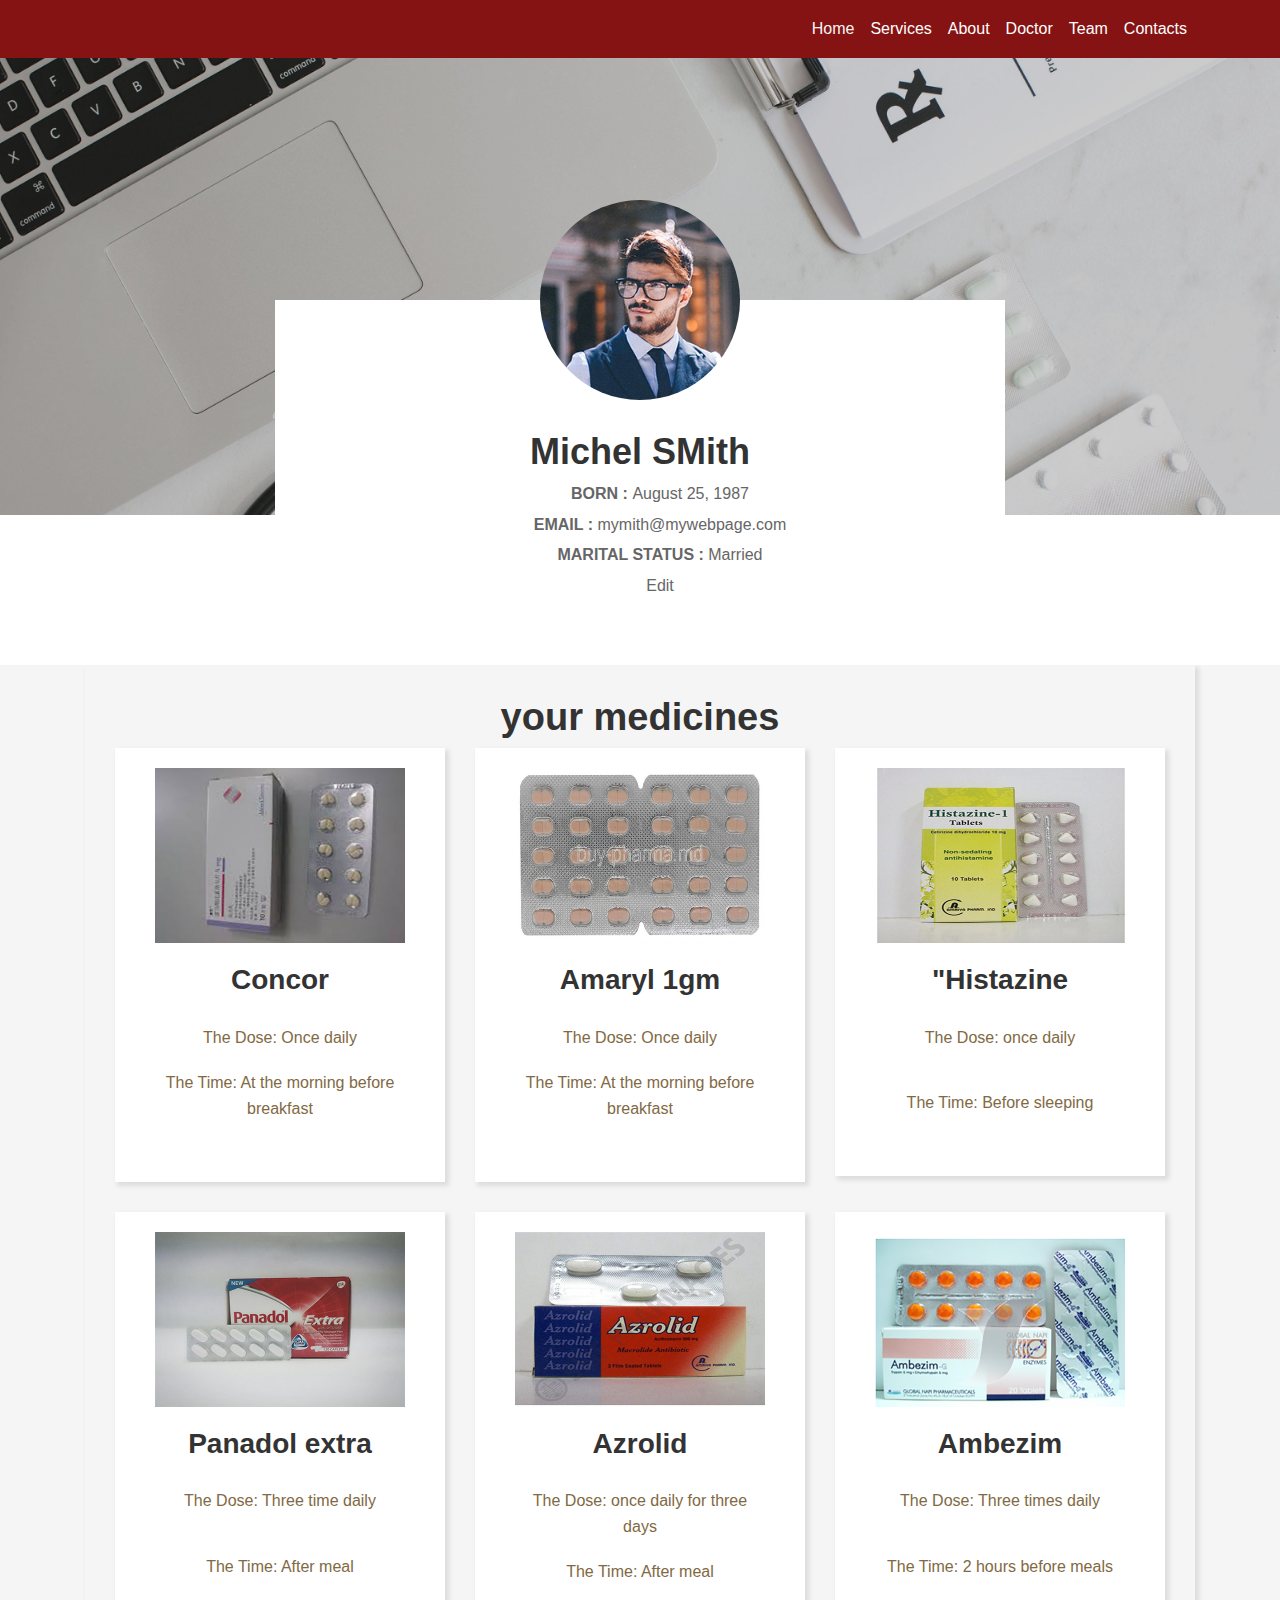
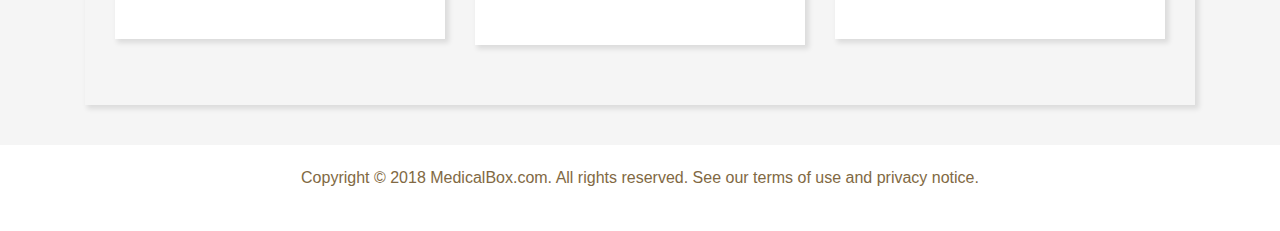
<file: public/profile/profile.html>
<!DOCTYPE html>
<html lang="en">

  <head>

    <meta charset="utf-8">
    <meta name="viewport" content="width=device-width, initial-scale=1, shrink-to-fit=no">
    <meta name="description" content="">
    <meta name="author" content="">

    <title>profile</title>

    <!-- Bootstrap core CSS -->
    <link href="vendor/bootstrap/css/bootstrap.min.css" rel="stylesheet">
    

    <!-- Custom styles for this template -->
    <link href="css/full-width-pics.css" rel="stylesheet">
    

  </head>

  <body>

    <!-- Navigation -->

    <nav class="navbar navbar-expand-lg navbar-light fixed-top">
      <div class="container">
        <button class="navbar-toggler" type="button" data-toggle="collapse" data-target="#navbarResponsive" aria-controls="navbarResponsive" aria-expanded="false" aria-label="Toggle navigation">
          <span class="navbar-toggler-icon"></span>
        </button>
        <div class="collapse navbar-collapse" id="navbarResponsive">
          <ul class="navbar-nav ml-auto">
            <li class="nav-item active">
              <a class="nav-link" href="index.html">Home
                <span class="sr-only">(current)</span>
              </a>
            </li>
            <li class="nav-item">
              <a class="nav-link" href="\index.html">Services</a>
            </li>
            <li class="nav-item">
              <a class="nav-link" href="\index.html">About</a>
            </li>
            <li class="nav-item">
              <a class="nav-link" href="\index.html">Doctor</a>
            </li>
             <li class="nav-item">
              <a class="nav-link" href="\index.html">Team</a>
            </li>
             <li class="nav-item">
              <a class="nav-link" href="\index.html">Contacts</a>
            </li>
          </ul>
        </div>
      </div>
    </nav>

    <!-- Header - set the background image for the header in the line below -->
  
    <section class="intro-section" style="background-image: url(images/xx.jpg);">
    <div class="container">
      <div class="row">
        <div class="col-md-1 col-lg-2"></div>
        <div class="col-md-10 col-lg-8">
          <div class="intro">
            <div class="profile-img"><img src="images/profile-1-250x250.jpg" alt=""></div>
            <h2><b>Michel SMith</b></h2>
              <ul class="information margin-tb-30">
              <li><b> BORN : </b>August 25, 1987</li>
              <li><b> EMAIL : </b>mymith@mywebpage.com</li>
              <li><b  >MARITAL STATUS : </b>Married</li>
              <li><a href="#">Edit </a></li>
            </ul>
          </div><!-- intro -->
        </div><!-- col-sm-8 -->
      </div><!-- row -->
    </div><!-- container -->
  </section><!-- intro-section -->
     
    <!-- Content section -->
    <div id="page-content" class="index-page">
      <div class="container">
      <section class=" box-content container box-2 box-shadow">
      		<div style="text-align:center;">
      			<h1 class="head-service">your medicines</h1>
      		</div>
      		<div class="row">
					<div class="col-md-4">
						<div class="box-shadow text-center">
							<div class="art-header">	
								<div class="zoom-container">
									<img class="example-image" src="images/1.jpg" alt=""/>
								</div>
							</div>
							<div class="art-content">
								<h4 style="padding-bottom:20px;">Concor</h4>
								<p>The Dose: Once daily</p>
								<p>The Time: At the morning before breakfast</p>
							</div>
						</div>
					</div>
					<div class="col-md-4">
						<div class="box-shadow text-center">
							<div class="art-header">	
								<div class="zoom-container">
									<img class="example-image" src="images/2.jpg" alt=""/>
								</div>
							</div>
							<div class="art-content">
								<h4 style="padding-bottom:20px;">Amaryl 1gm</h4>
								<p>The Dose: Once daily</p>
								<p>The Time: At the morning before breakfast</p>
							</div>
						</div>
					</div>
					<div class="col-md-4">
						<div class="box-shadow text-center">
							<div class="art-header">	
								<div class="zoom-container">
									<img class="example-image" src="images/3.jpg" alt=""/>
								</div>
							</div>
							<div class="art-content">
								<h4 style="padding-bottom:20px;">"Histazine</h4>
								<p style="padding-bottom:20px;"">The Dose: once daily</p>
								<p>The Time: Before sleeping</p>
							</div>
						</div>
					</div>
				</div>
				<div class="row">
					<div class="col-md-4">
						<div class="box-shadow text-center">
							<div class="art-header">	
								<div class="zoom-container">
									<img class="example-image" src="images/4.jpg" alt=""/>
								</div>
							</div>
							<div class="art-content">
								<h4 style="padding-bottom:20px;">Panadol extra</h4>
								<p style="padding-bottom:20px;">The Dose: Three time daily</p>
								<p>The Time: After meal </p>
							</div>
						</div>
					</div>
					<div class="col-md-4">
						<div class="box-shadow text-center">
							<div class="art-header">	
								<div class="zoom-container">
									<img class="example-image" src="images/5.jpg" alt=""/>
								</div>
							</div>
							<div class="art-content">
								<h4 style="padding-bottom:20px;">Azrolid</h4>
								<p>The Dose: once daily for three days</p>
								<p>The Time: After meal </p>
							</div>
						</div>
					</div>
					<div class="col-md-4">
						<div class="box-shadow text-center">
							<div class="art-header">	
								<div class="zoom-container">
									<img class="example-image" src="images/6.png" alt=""/>
								</div>
							</div>
							<div class="art-content">
								<h4 style="padding-bottom:20px;">Ambezim</h4>
								<p style="padding-bottom:20px;">The Dose: Three times daily</p>
								<p>The Time: 2 hours before meals</p>
							</div>
						</div>
					</div>
					</div>
			</section>
      </div>
      </div>

    <!-- Footer -->
    <footer style="background-color:#861313;">
        
        
        <p class="m-0 text-center">Copyright © 2018 MedicalBox.com. All rights reserved. See our terms of use and privacy notice.</p>
     
    
    </footer>

    <!-- Bootstrap core JavaScript -->
    <script src="vendor/jquery/jquery.min.js"></script>
    <script src="vendor/bootstrap/js/bootstrap.bundle.min.js"></script>

  </body>

</html>
</file>
<file: public/profile/css/full-width-pics.css>
/*!
 * Start Bootstrap - Full Width Pics (https://startbootstrap.com/template-overviews/full-width-pics)
 * Copyright 2013-2017 Start Bootstrap
 * Licensed under MIT (https://github.com/BlackrockDigital/startbootstrap-full-width-pics/blob/master/LICENSE)
 */

body {font-family: 'Ek Mukta', sans-serif;color: #666;background-color: #F5F5F5;font-size: 16px;line-height: 1.6em;font-weight: 400;}
html, body {width:100%; padding:0; margin:0;}

/* ---------------------------------------------------------------------------- */
/* ---------------------------------------------------------------------------- */
/* ---------------------------------------------------------------------------- */
html { -webkit-text-size-adjust: none;}
.video embed,.video object,.video iframe { width: 100%;  height: auto;}
img{max-width:100%;	height: auto;width: auto\9; /* ie8 */}

h1 {font-size: 38px;}
h2 {font-size: 36px;}
h3 {font-size: 32px;}
h4 {font-size: 28px;}
h5 {font-size: 24px;}
h6 {font-size: 20px;}

h1,h2,h3,h4,h5,h6 {font-family: 'Roboto', sans-serif;font-weight: 600;color: #333;}

p {margin: 0 0 20px; color:#816943;}

a {
   color: #666;
   -webkit-transition: all .2s ease-in-out;
   -moz-transition: all .2s ease-in-out;
   transition: all .2s ease-in-out;
}

a:hover,
a:focus {color: #bbb;text-decoration: none;}

.navbar{background-color: #861313;}
.navbar-light .navbar-nav .nav-link{color: #fff;}
.navbar-light .navbar-nav .nav-link:hover{color: #c3b9b9;}
.navbar-light .navbar-nav .active>.nav-link, .navbar-light .navbar-nav .nav-link.active, .navbar-light .navbar-nav .nav-link.show, .navbar-light .navbar-nav .show>.nav-link{
	color:#F5F5F5;
}
/*.navbar{background-color: #E84C3D;}*/
.bg-image-full {
  background: no-repeat center center scroll;
  -webkit-background-size: cover;
  -moz-background-size: cover;
  background-size: cover;
  -o-background-size: cover;
}
.intro-section{ padding-top:200px; padding-bottom:50px; position: relative; background-size: cover; 
	z-index: 1;}

.intro-section:before{ content:''; z-index: -1; position: absolute; top: 0; bottom: 0; left: 0; 
	right: 0; background: rgba(0,0,0, .2); }
	
.intro-section:after{ content: ''; position: absolute; bottom: 0; left: 0; right: 0;
	height: 150px; z-index: -1; background: #fff; }

.intro{ padding: 0 20px; margin-top: 100px; text-align: center; background: #fff; }

.intro .profile-img{ height: 200px; width: 200px; border-radius: 100px; margin: 0 auto; 
	overflow: hidden; position: relative; top: -100px; margin-bottom: -70px;  }

.intro .information > li{ display: block; margin: 5px 0; }



.intro .social-icons > li > a:after{ content: ''; position: absolute; bottom: 0; left: 0; right: 0;
	top: 0; z-index: -1; border-radius: 20px; background: #FFA804; 
	-webkit-transition: all .2s ease; transition: all .2s ease;
	-webkit-transform: scale(0); transform: scale(0); }

.intro .social-icons > li > a:hover:after{ -webkit-transform: scale(1); transform: scale(1); }

}
.text{padding-bottom: 20px; text-align: center;}
-----------------------------------------------------------------------------------------
.box-content {margin-bottom: 40px;}
.box-content.box-2 {text-align:center;padding: 30px 30px;}
.box-content.box-2 p,{color:#816943;}
.box-content.box-2 h3{margin: 30px 0 40px;font-size: 40px;}
.text-center{background-color: #fff;padding: 20px 40px 40px;margin-bottom:30px;}
article .art-header{padding: 5px 0px;}
.service-page article,
.service-page article .art-header{padding: 0;}
.service-page article .art-content{padding: 0 30px 30px;}
.service-page article .art-content h3{margin: 0 0 10px;}

.box-shadow{box-shadow: 3px 3px 5px 1px rgba(0, 0, 0, 0.1), 3px 3px 5px 1px transparent inset;}
.box-shadow:hover{} 

.zoom-container {
	position: relative;
	overflow: hidden;
	display: inline-block;
	font-size: 16px;
	vertical-align: top;
	box-sizing: border-box;
	-moz-box-sizing: border-box;
	-webkit-box-sizing: border-box;
	margin-bottom: 20px;
}
.zoom-container img {
	display: block;
	width: 100%;
	height: auto;
	-webkit-transition: all .5s ease; /* Safari and Chrome */
    -moz-transition: all .5s ease; /* Firefox */
    -ms-transition: all .5s ease; /* IE 9 */
    -o-transition: all .5s ease; /* Opera */
    transition: all .5s ease;
	
}
.zoom-container .zoom-caption {
	position: absolute;
	top: 0;
	right: 0;
	bottom: 0;
	left: 0;
	z-index: -1;
	font-size: 15px;
	-webkit-transition: all .5s ease; /* Safari and Chrome */
    -moz-transition: all .5s ease; /* Firefox */
    -ms-transition: all .5s ease; /* IE 9 */
    -o-transition: all .5s ease; /* Opera */
    transition: all .5s ease;
}
.zoom-container .zoom-caption h3{font-family: 'Shadows Into Light', cursive;}
.zoom-container .zoom-caption a{font-size: 20px; color: #fff;}
.zoom-container .zoom-caption i{
	display: block;
	text-align: center;
	font-size: 40px;
	letter-spacing: -1px;
	color: #fff;
	
}

.zoom-container .zoom-caption i.icon-play:hover {
	background-color: rgba(210, 0, 0, 0.9);
}
.zoom-container:hover img {
	-webkit-transform:scale(1.25); /* Safari and Chrome */
    -moz-transform:scale(1.25); /* Firefox */
    -ms-transform:scale(1.25); /* IE 9 */
    -o-transform:scale(1.25); /* Opera */
     transform:scale(1.25);
}
.zoom-container:hover .zoom-caption {
	background: rgba(255, 223, 0, 0.7);
	z-index: 10;
	color: #fff;
}
.caption-inner {
	display: table;
	width: 100%;
	height: 100%;
}
.caption-inner1 {
	display: table-cell;
	width: 100%;
	height: 100%;
	vertical-align: middle;
}
/*  */

/* ---------------------------------------------------------------------------- */
/* ------------------------------------Footer---------------------------------- */
/* ---------------------------------------------------------------------------- */
footer{margin-top: 40px; background-color: #861313;}
</file>
